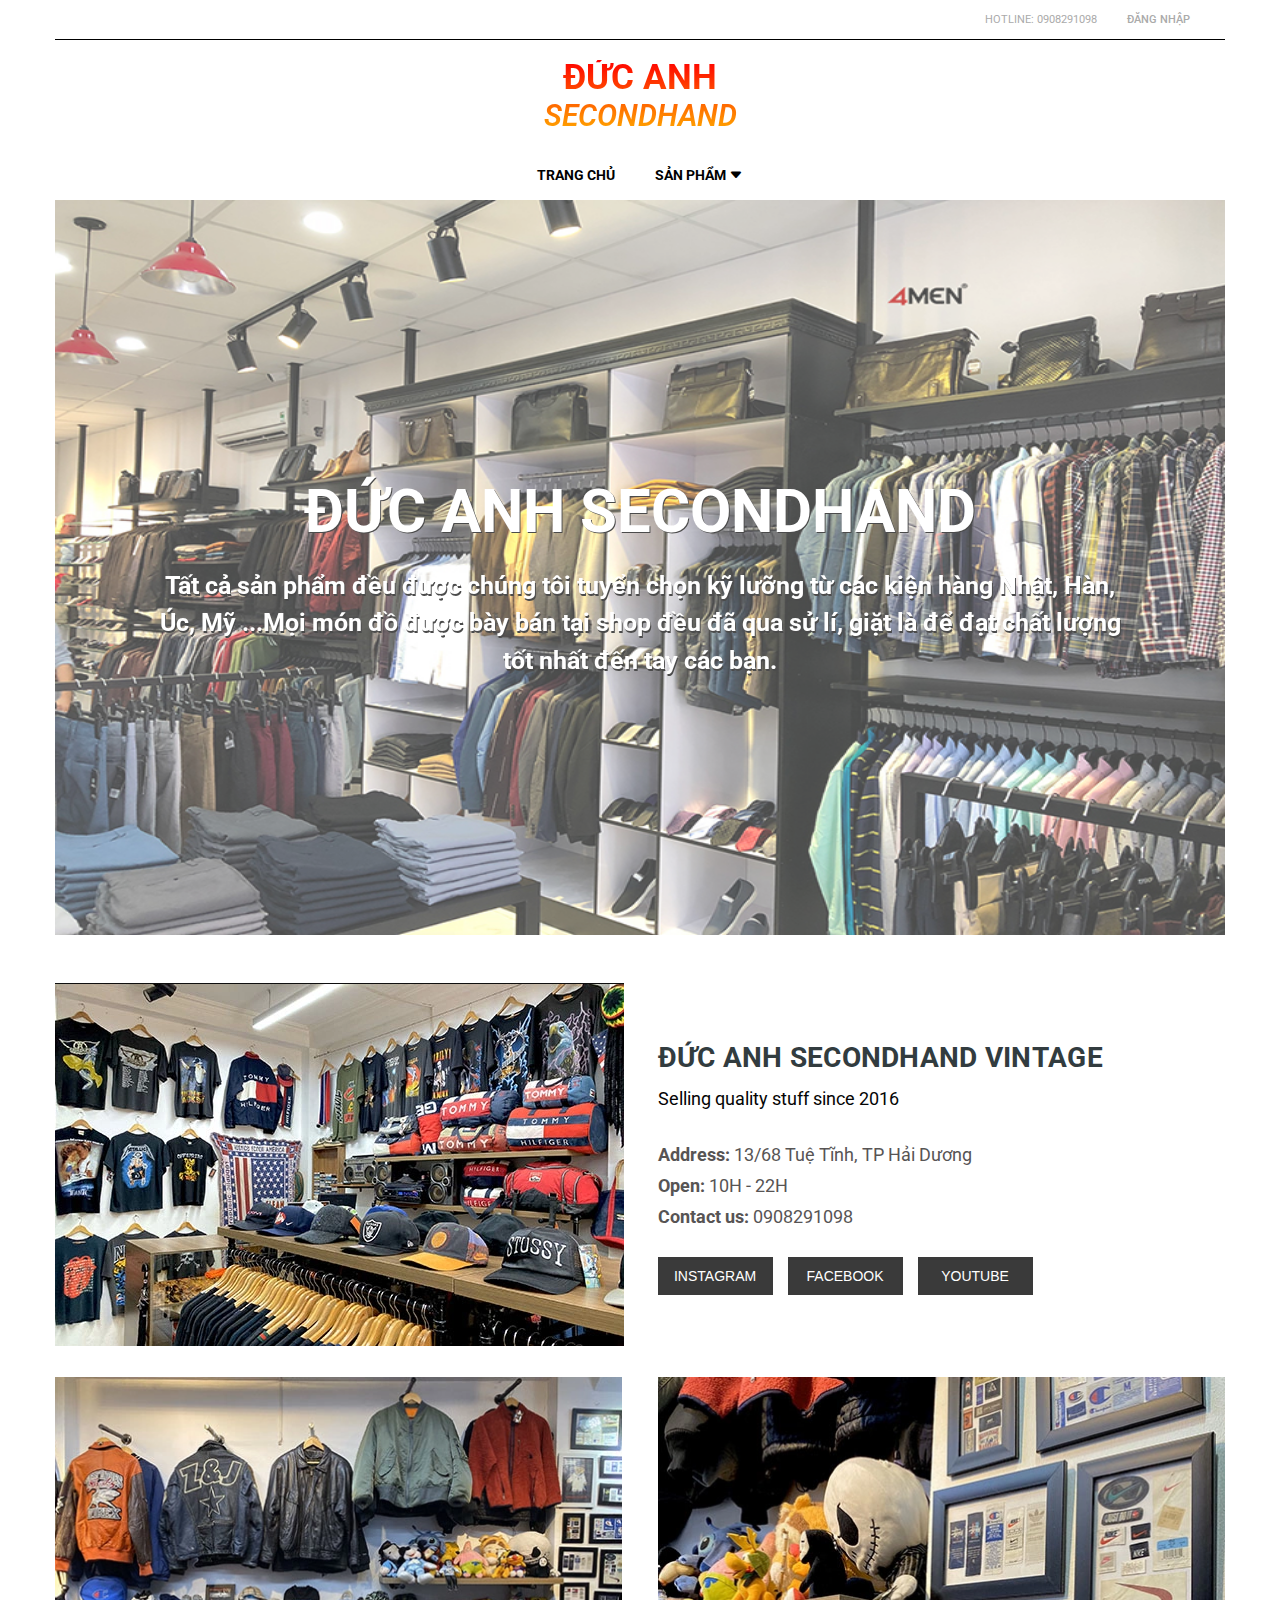
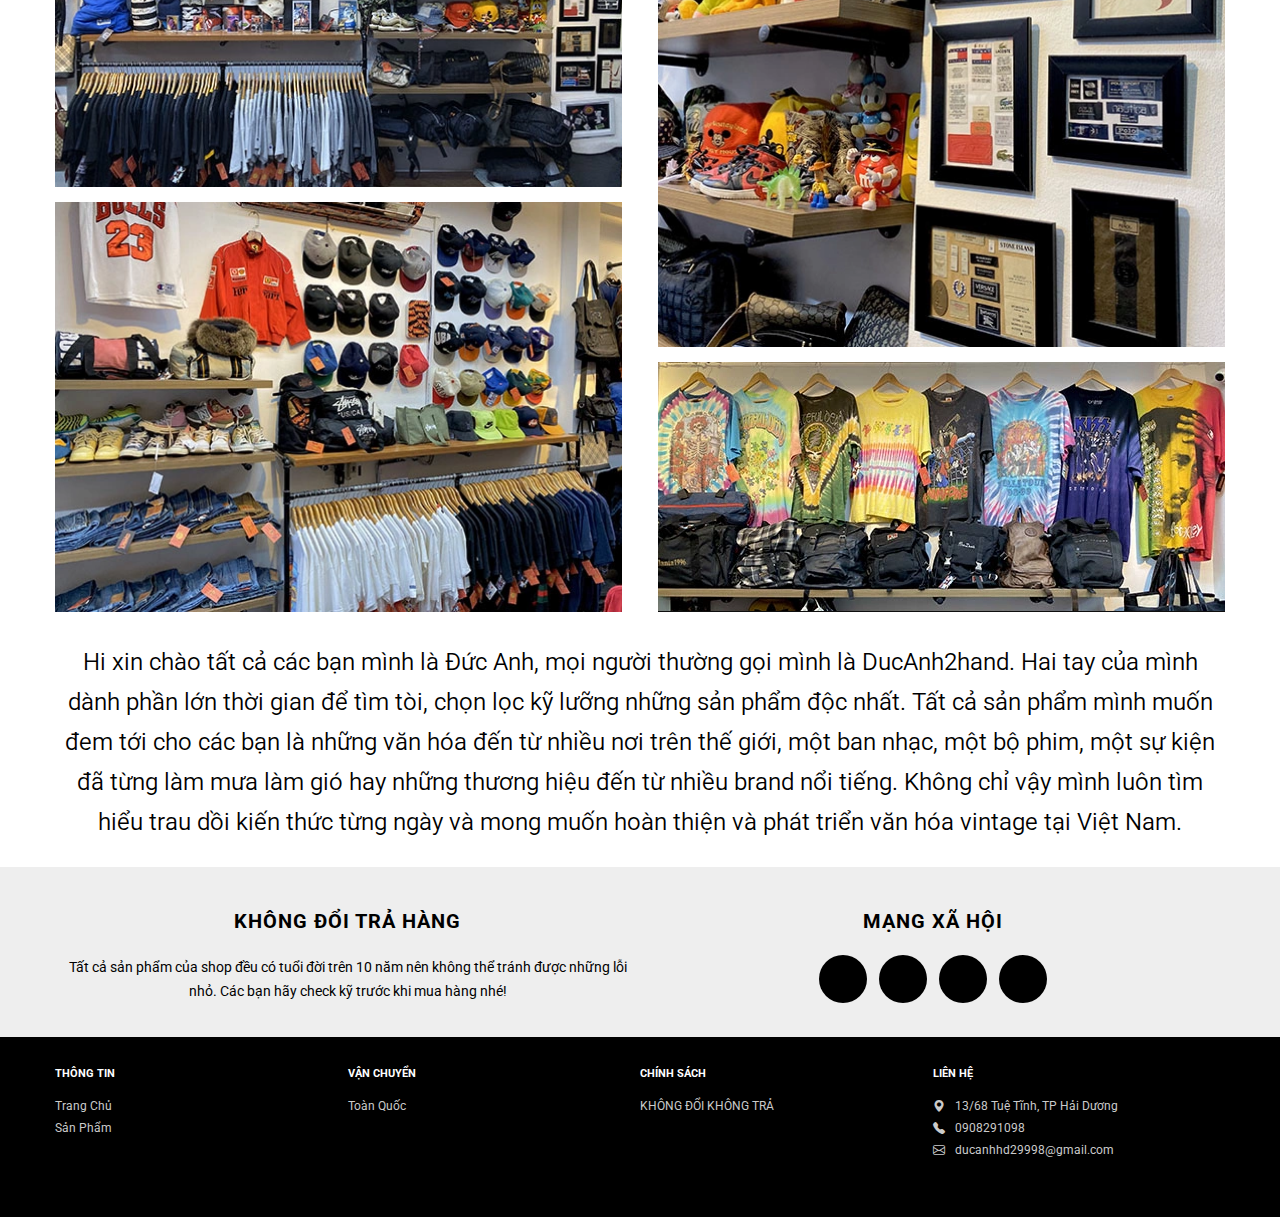
<file: index.html>
<!DOCTYPE html>
<html lang="en">
<head>
    <meta charset="UTF-8">
    <meta http-equiv="X-UA-Compatible" content="IE=edge">
    <meta name="viewport" content="width=device-width, initial-scale=1.0">
    <link rel="preconnect" href="https://fonts.googleapis.com">
    <link rel="preconnect" href="https://fonts.gstatic.com" crossorigin>
    <link href="https://fonts.googleapis.com/css2?family=Roboto:wght@300;400;500;700&display=swap" rel="stylesheet">
    <link rel="stylesheet" href="https://cdn.jsdelivr.net/npm/bootstrap-icons@1.7.0/font/bootstrap-icons.css">
    <link rel="stylesheet" href="https://cdnjs.cloudflare.com/ajax/libs/font-awesome/6.0.0-beta2/css/all.min.css" integrity="sha512-YWzhKL2whUzgiheMoBFwW8CKV4qpHQAEuvilg9FAn5VJUDwKZZxkJNuGM4XkWuk94WCrrwslk8yWNGmY1EduTA==" crossorigin="anonymous" referrerpolicy="no-referrer" />
    <title>Secondhand</title>
    <link rel="stylesheet" href="./css/style.css">

</head>
<body>
    <div class="header">
        <div class="header__top">
            <a href="tel:0908291099">
                HOTLINE: 0908291098
            </a>
            <a href="#">ĐĂNG NHẬP</a>
        </div>
        <div class="header__main">
                <p>ĐỨC ANH</p>
                <span>SECONDHAND</span>
        </div>
        <ul class="header__menu">
            <li><a href="index.html">TRANG CHỦ</a></li>
            <li><a href="products.html">SẢN PHẨM <i class="bi bi-caret-down-fill"></i></a>
                <div class="dropdown">
                    <a href="">SALE</a>
                    <a href="">Jacket <i class="bi bi-caret-right-fill"></i></a>
                    <a href="">T-shirt <i class="bi bi-caret-right-fill"></i></a>
                    <a href="">Shirt <i class="bi bi-caret-right-fill"></i></a>
                    <a href="">Sweater</a>
                    <a href="">Pant <i class="bi bi-caret-right-fill"></i></a>
                    <a href="">Bag <i class="bi bi-caret-right-fill"></i></a>
                    <a href="">Hat <i class="bi bi-caret-right-fill"></i></a>
                    <a href="">Rate Items</a>
                </div>
            </li>
        </ul>
    </div>
    <div class="banner">
        <h1>ĐỨC ANH SECONDHAND</h1>
        <p>Tất cả sản phẩm đều được chúng tôi tuyển chọn kỹ lưỡng từ các kiện hàng Nhật, Hàn, Úc, Mỹ ...Mọi món đồ được bày bán tại shop đều đã qua sử lí, giặt là để đạt chất lượng tốt nhất đến tay các bạn.</p>
    </div>
    <div class="address">
        <div class="adsress__images">
            <img src="./images/img1.PNG" alt="">
        </div>
        <div class="address__content">
            <h3>ĐỨC ANH SECONDHAND VINTAGE</h3>
            <p>Selling quality stuff since 2016</p>
            <div class="address__infor">
                
                <span><b>Address:</b> 13/68 Tuệ Tĩnh, TP Hải Dương
                </span>
                <span><b>Open:</b> 10H - 22H</span>
                <span><b>Contact us:</b> 0908291098</span>
                <div class="address__infor--btn">
                    <button>INSTAGRAM</button>
                    <button><a href="https://m.facebook.com/xiauep1">FACEBOOK</a> </button>
                    <button>YOUTUBE</button>
                </div>
            </div>
        </div>
    </div>
    <div class="images">
        <div class="img--left">
            <img src="./images/img2.PNG" alt="">
            <img src="./images/img3.PNG" alt="">
        </div>
        <div class="img--right">
            <img src="./images/img4.PNG" alt="">
            <img src="./images/img5.PNG" alt="">
        </div>
    </div>
    <div class="desc">
        <p>Hi xin chào tất cả các bạn mình là Đức Anh, mọi người thường gọi mình là DucAnh2hand. Hai tay của mình dành phần lớn thời gian để tìm tòi, chọn lọc kỹ lưỡng những sản phẩm độc nhất. Tất cả sản phẩm mình muốn đem tới cho các bạn là những văn hóa đến từ nhiều nơi trên thế giới, một ban nhạc, một bộ phim, một sự kiện đã từng làm mưa làm gió hay những thương hiệu đến từ nhiều brand nổi tiếng. Không chỉ vậy mình luôn tìm hiểu trau dồi kiến thức từng ngày và mong muốn hoàn thiện và phát triển văn hóa vintage tại Việt Nam.</p>
    </div>
    <div class="social">
        <div class="social__content">
            <div class="social__left">
                <h3>KHÔNG ĐỔI TRẢ HÀNG</h3>
                <p>Tất cả sản phẩm của shop đều có tuổi đời trên 10 năm nên không thể tránh được những lỗi nhỏ. Các bạn hãy check kỹ trước khi mua hàng nhé!</p>
            </div>
            <div class="social__right">
                <h3>MẠNG XÃ HỘI</h3>
                <div class="social__icon">
                    <div class="icon">
                        <i class="fab fa-facebook-f"><a href="https://m.facebook.com/xiauep1"></a></i>
                    </div>
                    <div class="icon">
                        <i class="fab fa-tiktok"></i>
                    </div>
                    <div class="icon">
                        <i class="fab fa-instagram"></i>
                    </div>
                    <div class="icon">
                        <i class="fab fa-youtube"></i>
                    </div>
                </div>
            </div>
        </div>
       
    </div>
    <div class="footer">
        <div class="footer__main">
            <div class="footer__content">
                <h3>THÔNG TIN</h3>
                <span>Trang Chủ</span>
                <span>Sản Phẩm</span>
            </div>
            <div class="footer__content">
                <h3>VẬN CHUYỂN</h3>
                <span>Toàn Quốc</span>
            </div>
            <div class="footer__content">
                <h3>CHÍNH SÁCH</h3>
                <span>KHÔNG ĐỔI KHÔNG TRẢ</span>
            </div>
            <div class="footer__content">
                <h3>LIÊN HỆ</h3>
                <span><i class="bi bi-geo-alt-fill"></i> 13/68 Tuệ Tĩnh, TP Hải Dương</span>
                <span><i class="bi bi-telephone-fill"></i> 0908291098</span>
                <span><i class="bi bi-envelope"></i> ducanhhd29998@gmail.com</span>
            </div>
        </div>
    </div>
</body>
</html>
</file>
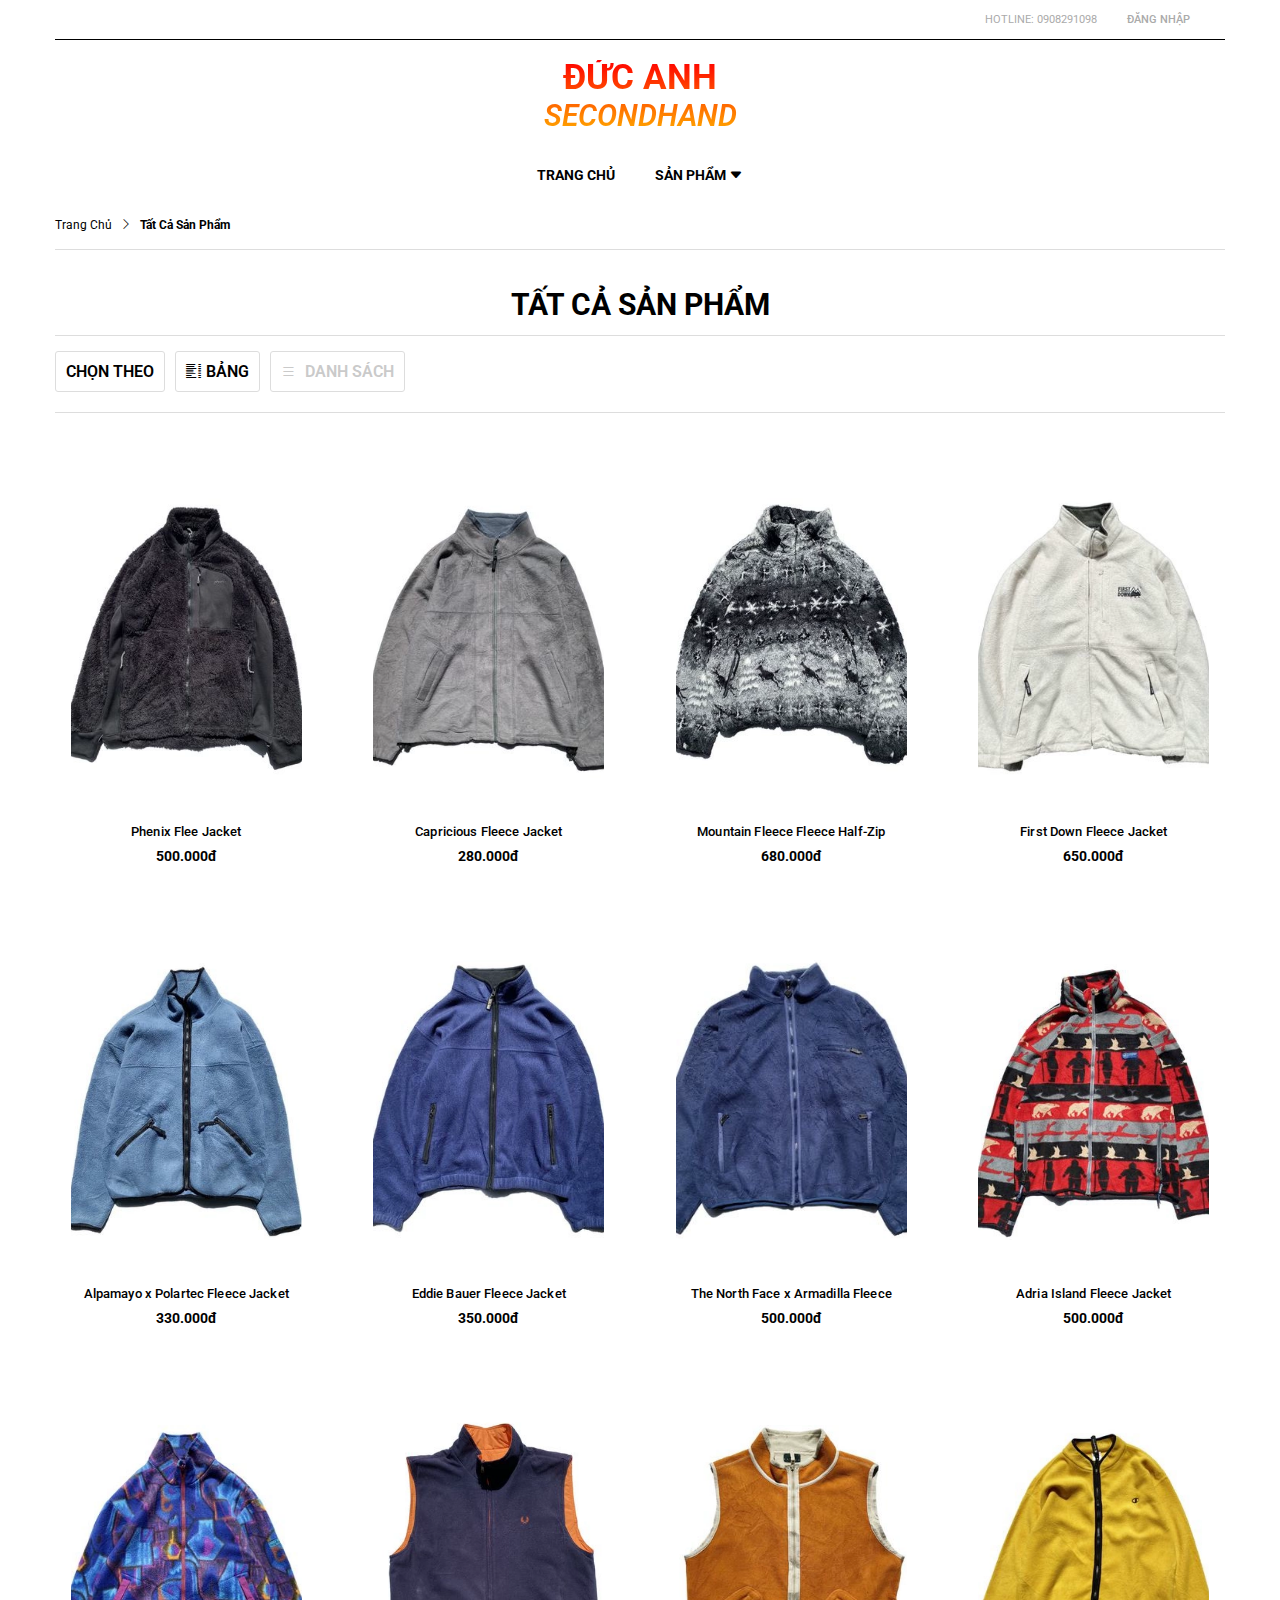
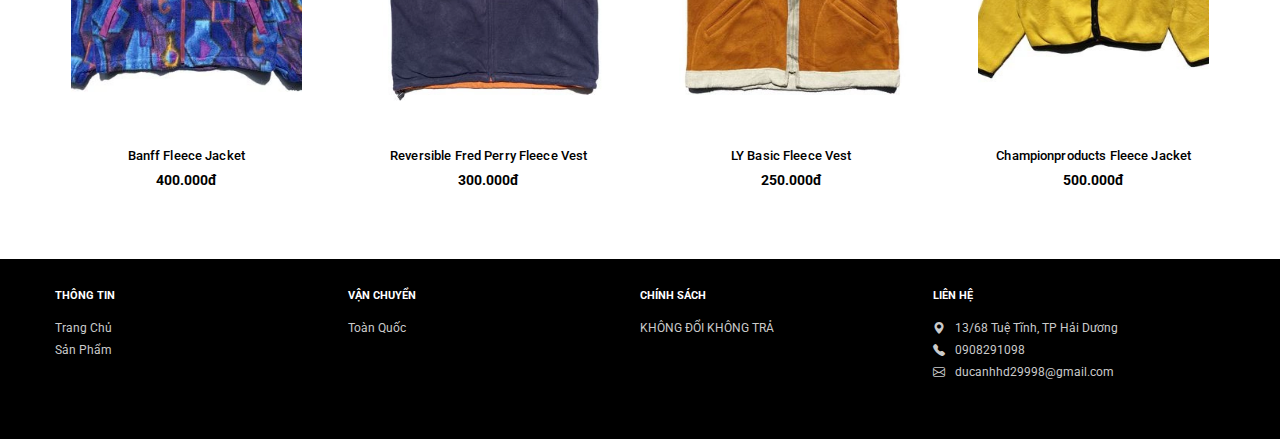
<file: products.html>
<!DOCTYPE html>
<html lang="en">
<head>
    <meta charset="UTF-8">
    <meta http-equiv="X-UA-Compatible" content="IE=edge">
    <meta name="viewport" content="width=device-width, initial-scale=1.0">
    <link rel="preconnect" href="https://fonts.googleapis.com">
    <link rel="preconnect" href="https://fonts.gstatic.com" crossorigin>
    <link href="https://fonts.googleapis.com/css2?family=Roboto:wght@300;400;500;700&display=swap" rel="stylesheet">
    <link rel="stylesheet" href="https://cdn.jsdelivr.net/npm/bootstrap-icons@1.7.0/font/bootstrap-icons.css">
    <link rel="stylesheet" href="https://cdnjs.cloudflare.com/ajax/libs/font-awesome/6.0.0-beta2/css/all.min.css" integrity="sha512-YWzhKL2whUzgiheMoBFwW8CKV4qpHQAEuvilg9FAn5VJUDwKZZxkJNuGM4XkWuk94WCrrwslk8yWNGmY1EduTA==" crossorigin="anonymous" referrerpolicy="no-referrer" />
    <title>Products</title>
    <link rel="stylesheet" href="./css/style.css">

</head>
<body>
    <div class="header">
        <div class="header__top">
            <a href="tel:0908291099">
                HOTLINE: 0908291098
            </a>
            <a href="#">ĐĂNG NHẬP</a>
        </div>
        <div class="header__main">
                <p>ĐỨC ANH</p>
                <span>SECONDHAND</span>
        </div>
        <ul class="header__menu">
            <li><a href="index.html">TRANG CHỦ</a></li>
            <li><a href="products.html">SẢN PHẨM <i class="bi bi-caret-down-fill"></i></a>
                <div class="dropdown">
                    <a href="">SALE</a>
                    <a href="">Jacket <i class="bi bi-caret-right-fill"></i></a>
                    <a href="">T-shirt <i class="bi bi-caret-right-fill"></i></a>
                    <a href="">Shirt <i class="bi bi-caret-right-fill"></i></a>
                    <a href="">Sweater</a>
                    <a href="">Pant <i class="bi bi-caret-right-fill"></i></a>
                    <a href="">Bag <i class="bi bi-caret-right-fill"></i></a>
                    <a href="">Hat <i class="bi bi-caret-right-fill"></i></a>
                    <a href="">Rate Items</a>
                </div>
            </li>
        </ul>
    </div>
    <div class="products">
        <div class="products__top">
            <p>Trang Chủ <span><i class="bi bi-chevron-right"></i></span> <b>Tất Cả Sản Phẩm</b></p>
        </div>
        <h2>TẤT CẢ SẢN PHẨM</h2>
        <div class="products__select">
            <span>CHỌN THEO</span>
            <span> <i class="bi bi-list-columns"></i>BẢNG</span>
            <span><i class="bi bi-list"></i> DANH SÁCH</span>
        </div>
        <div class="products__detail">
            <div class="detail">
                <div class="detail__img">
                    <img src="./images/pro1.PNG" alt="">
                    <i class="bi bi-chevron-left left"></i>
                    <i class="bi bi-chevron-right right"></i>
                    <div class="detail__cart">
                        <i class="bi bi-plus cart"></i>
                        GIỎ HÀNG
                    </div>
                </div>
                <div class="price">
                    <p>Phenix Flee Jacket</p>
                    <b>500.000đ</b>
                </div>
            </div>
            <div class="detail">
                <div class="detail__img">
                    <img src="./images/pro2.PNG" alt="">
                    <i class="bi bi-chevron-left left"></i>
                    <i class="bi bi-chevron-right right"></i>
                    <div class="detail__cart">
                        <i class="bi bi-plus cart"></i>
                        GIỎ HÀNG
                    </div>
                </div>
                <div class="price">
                    <p>Capricious Fleece Jacket</p>
                    <b>280.000đ</b>
                </div>
            </div>
            <div class="detail">
                <div class="detail__img">
                    <img src="./images/pro3.PNG" alt="">
                    <i class="bi bi-chevron-left left"></i>
                    <i class="bi bi-chevron-right right"></i>
                    <div class="detail__cart">
                        <i class="bi bi-plus cart"></i>
                        GIỎ HÀNG
                    </div>
                </div>
                <div class="price">
                    <p>Mountain Fleece Fleece Half-Zip</p>
                    <b>680.000đ</b>
                </div>
            </div>
            <div class="detail">
                <div class="detail__img">
                    <img src="./images/pro4.PNG" alt="">
                    <i class="bi bi-chevron-left left"></i>
                    <i class="bi bi-chevron-right right"></i>
                    <div class="detail__cart">
                        <i class="bi bi-plus cart"></i>
                        GIỎ HÀNG
                    </div>
                </div>
                <div class="price">
                    <p>First Down Fleece Jacket</p>
                    <b>650.000đ</b>
                </div>
            </div>
            <div class="detail">
                <div class="detail__img">
                    <img src="./images/pro5.PNG" alt="">
                    <i class="bi bi-chevron-left left"></i>
                    <i class="bi bi-chevron-right right"></i>
                    <div class="detail__cart">
                        <i class="bi bi-plus cart"></i>
                        GIỎ HÀNG
                    </div>
                </div>
                <div class="price">
                    <p>Alpamayo x Polartec Fleece Jacket</p>
                    <b>330.000đ</b>
                </div>
            </div>
            <div class="detail">
                <div class="detail__img">
                    <img src="./images/pro6.PNG" alt="">
                    <i class="bi bi-chevron-left left"></i>
                    <i class="bi bi-chevron-right right"></i>
                    <div class="detail__cart">
                        <i class="bi bi-plus cart"></i>
                        GIỎ HÀNG
                    </div>
                </div>
                <div class="price">
                    <p>Eddie Bauer Fleece Jacket</p>
                    <b>350.000đ</b>
                </div>
            </div>
            <div class="detail">
                <div class="detail__img">
                    <img src="./images/pro7.PNG" alt="">
                    <i class="bi bi-chevron-left left"></i>
                    <i class="bi bi-chevron-right right"></i>
                    <div class="detail__cart">
                        <i class="bi bi-plus cart"></i>
                        GIỎ HÀNG
                    </div>
                </div>
                <div class="price">
                    <p>The North Face x Armadilla Fleece</p>
                    <b>500.000đ</b>
                </div>
            </div>
            <div class="detail">
                <div class="detail__img">
                    <img src="./images/pro8.PNG" alt="">
                    <i class="bi bi-chevron-left left"></i>
                    <i class="bi bi-chevron-right right"></i>
                    <div class="detail__cart">
                        <i class="bi bi-plus cart"></i>
                        GIỎ HÀNG
                    </div>
                </div>
                <div class="price">
                    <p>Adria Island Fleece Jacket</p>
                    <b>500.000đ</b>
                </div>
            </div>
            <div class="detail">
                <div class="detail__img">
                    <img src="./images/pro9.PNG" alt="">
                    <i class="bi bi-chevron-left left"></i>
                    <i class="bi bi-chevron-right right"></i>
                    <div class="detail__cart">
                        <i class="bi bi-plus cart"></i>
                        GIỎ HÀNG
                    </div>
                </div>
                <div class="price">
                    <p>Banff Fleece Jacket</p>
                    <b>400.000đ</b>
                </div>
            </div>
            <div class="detail">
                <div class="detail__img">
                    <img src="./images/pro10.PNG" alt="">
                    <i class="bi bi-chevron-left left"></i>
                    <i class="bi bi-chevron-right right"></i>
                    <div class="detail__cart">
                        <i class="bi bi-plus cart"></i>
                        GIỎ HÀNG
                    </div>
                </div>
                <div class="price">
                    <p>Reversible Fred Perry Fleece Vest</p>
                    <b>300.000đ</b>
                </div>
            </div>
            <div class="detail">
                <div class="detail__img">
                    <img src="./images/pro11.PNG" alt="">
                    <i class="bi bi-chevron-left left"></i>
                    <i class="bi bi-chevron-right right"></i>
                    <div class="detail__cart">
                        <i class="bi bi-plus cart"></i>
                        GIỎ HÀNG
                    </div>
                </div>
                <div class="price">
                    <p>LY Basic Fleece Vest</p>
                    <b>250.000đ</b>
                </div>
            </div>
            <div class="detail">
                <div class="detail__img">
                    <img src="./images/pro12.PNG" alt="">
                    <i class="bi bi-chevron-left left"></i>
                    <i class="bi bi-chevron-right right"></i>
                    <div class="detail__cart">
                        <i class="bi bi-plus cart"></i>
                        GIỎ HÀNG
                    </div>
                </div>
                <div class="price">
                    <p>Championproducts Fleece Jacket</p>
                    <b>500.000đ</b>
                </div>
            </div>
        </div>
    </div>
    <div class="footer">
        <div class="footer__main">
            <div class="footer__content">
                <h3>THÔNG TIN</h3>
                <span>Trang Chủ</span>
                <span>Sản Phẩm</span>
            </div>
            <div class="footer__content">
                <h3>VẬN CHUYỂN</h3>
                <span>Toàn Quốc</span>
            </div>
            <div class="footer__content">
                <h3>CHÍNH SÁCH</h3>
                <span>KHÔNG ĐỔI KHÔNG TRẢ</span>
            </div>
            <div class="footer__content">
                <h3>LIÊN HỆ</h3>
                <span><i class="bi bi-geo-alt-fill"></i> 13/68 Tuệ Tĩnh, TP Hải Dương</span>
                <span><i class="bi bi-telephone-fill"></i> 0908291098</span>
                <span><i class="bi bi-envelope"></i> ducanhhd29998@gmail.com</span>
            </div>
        </div>
    </div>
</body>
</html>
</file>
<file: css/style.css>
* {
  margin: 0px;
  padding: 0px;
  box-sizing: border-box;
  scroll-behavior: smooth;
}

body {
  width: 100%;
  background-color: #fff;
  font-family: "Roboto", sans-serif;
}

.header {
  width: 100%;
}
.header__top {
  max-width: 1170px;
  margin: auto;
  width: 100%;
  height: 40px;
  padding: 0px 20px;
  border-bottom: 1px solid black;
  display: flex;
  justify-content: flex-end;
  align-items: center;
}
.header__top a {
  text-decoration: none;
  font-size: 11px;
  color: #aaaaaa;
  margin: 0px 15px;
}
.header__top a:last-child {
  font-weight: 500;
}
.header__main {
  max-width: 1170px;
  margin: auto;
  margin-top: 20px;
  margin-bottom: 20px;
  width: 100%;
  height: 70px;
  display: flex;
  justify-content: center;
  align-items: center;
  flex-direction: column;
  background: -webkit-linear-gradient(red, orange);
  -webkit-background-clip: text;
  -webkit-text-fill-color: transparent;
}
.header__main p {
  font-size: 35px;
  font-weight: 700;
}
.header__main span {
  font-size: 30px;
  font-style: italic;
  font-weight: 600;
}
.header__menu {
  max-width: 1170px;
  margin: auto;
  width: 100%;
  height: 50px;
  list-style: none;
  display: flex;
  justify-content: center;
  align-items: center;
}
.header__menu li {
  height: 100%;
  padding: 0px 20px;
  transition: 0.3s linear;
  position: relative;
}
.header__menu li > a {
  line-height: 50px;
  width: 100%;
  height: 100%;
  font-size: 14px;
  color: black;
  text-decoration: none;
  font-weight: 700;
}
.header__menu li:hover {
  background: black;
}
.header__menu li:hover a {
  color: white;
}
.header__menu li:hover > .dropdown {
  display: flex;
}

.dropdown {
  z-index: 10;
  position: absolute;
  left: 0px;
  width: 100%;
  display: flex;
  justify-content: flex-start;
  align-items: flex-start;
  flex-direction: column;
  display: none;
}
.dropdown a {
  width: 180px;
  height: 50px;
  padding: 0px 10px;
  text-decoration: none;
  background: black;
  color: white;
  border-bottom: 1px solid white;
  display: flex;
  justify-content: space-between;
  align-items: center;
}

.banner {
  max-width: 1170px;
  width: 100%;
  margin: auto;
  height: 735px;
  background: url(../images/banner.jpg);
  background-repeat: no-repeat;
  background-size: 100% 100%;
  opacity: 0.7;
  display: flex;
  justify-content: center;
  align-items: center;
  flex-direction: column;
  padding: 0px 100px;
}
.banner h1 {
  padding: 20px 0px;
  font-weight: 700;
  font-size: 60px;
  color: white;
  text-shadow: 1px 1px black;
}
.banner p {
  font-weight: 700;
  font-size: 25px;
  line-height: 1.5;
  color: white;
  text-align: center;
  text-shadow: 1px 2px black;
}

.address {
  max-width: 1170px;
  margin: auto;
  margin-top: 50px;
  height: 362px;
  display: flex;
  justify-content: space-between;
  align-items: center;
}
.address__images {
  width: 48.5%;
  height: 100%;
}
.address__images img {
  width: 100%;
  height: 100%;
  object-fit: cover;
}
.address__content {
  width: 48.5%;
  height: 100%;
  display: flex;
  justify-content: center;
  align-items: flex-start;
  flex-direction: column;
}
.address__content h3 {
  font-size: 28px;
  font-weight: 700;
  letter-spacing: 0.28px;
  line-height: 40px;
  color: #323c3f;
}
.address__content p {
  font-size: 18px;
  color: #040404;
  margin-bottom: 30px;
  margin-top: 10px;
}
.address__infor {
  display: flex;
  justify-content: flex-start;
  align-items: flex-start;
  flex-direction: column;
}
.address__infor span {
  font-size: 18px;
  color: #575454;
  margin: 5px 0px;
}
.address__infor span b {
  color: #575454;
}
.address__infor--btn {
  display: flex;
  justify-content: flex-start;
  align-items: center;
  margin-top: 25px;
}
.address__infor--btn button {
  width: 115px;
  height: 38px;
  display: flex;
  justify-content: center;
  align-items: center;
  font-size: 14px;
  font-weight: 500;
  color: white;
  margin-right: 15px;
  border: none;
  outline: none;
  background: #3a3a3a;
}
.address__infor--btn button a {
  text-decoration: none;
  color: white;
}

.images {
  max-width: 1170px;
  margin: auto;
  margin-top: 30px;
  display: flex;
  justify-content: space-between;
  align-items: center;
}

.img--left, .img--right {
  width: 48.5%;
  height: 835px;
  display: flex;
  justify-content: space-between;
  align-items: center;
  flex-direction: column;
}
.img--left img, .img--right img {
  height: 410px;
  width: 100%;
  object-fit: cover;
}

.img--right img:first-child {
  width: 100%;
  height: 570px;
  object-fit: cover;
}
.img--right img:last-child {
  width: 100%;
  height: 250px;
  object-fit: cover;
}

.desc {
  max-width: 1170px;
  margin: auto;
  margin-top: 30px;
  height: 200px;
}
.desc p {
  font-size: 24px;
  color: black;
  font-weight: 350;
  text-align: center;
  line-height: 40px;
}

.social {
  margin-top: 25px;
  width: 100%;
  height: 170px;
  background: #eee;
}
.social__content {
  max-width: 1170px;
  margin: auto;
  display: flex;
  justify-content: space-between;
  align-items: center;
}
.social__left, .social__right {
  width: 50%;
  height: 100%;
  display: flex;
  justify-content: center;
  align-items: center;
  flex-direction: column;
  padding-top: 40px;
}
.social__left h3, .social__right h3 {
  font-size: 20px;
  font-weight: 700;
  line-height: 28px;
  letter-spacing: 1px;
  margin-bottom: 20px;
}
.social__left p, .social__right p {
  font-size: 14px;
  line-height: 24px;
  text-align: center;
}
.social__left .social__icon, .social__right .social__icon {
  display: flex;
  justify-content: center;
  align-items: center;
}
.social__left .social__icon .icon, .social__right .social__icon .icon {
  width: 48px;
  height: 48px;
  border-radius: 50%;
  background: black;
  color: white;
  display: flex;
  justify-content: center;
  align-items: center;
  margin: 0px 6px;
}

.footer {
  width: 100%;
  height: 180px;
  background: black;
}
.footer__main {
  max-width: 1170px;
  margin: auto;
  display: grid;
  grid-template-columns: 1fr 1fr 1fr 1fr;
  padding-top: 30px;
}
.footer__content {
  display: flex;
  justify-content: flex-start;
  align-items: flex-start;
  flex-direction: column;
  color: white;
}
.footer__content h3 {
  font-size: 11px;
  font-weight: 700;
  margin-bottom: 15px;
}
.footer__content span {
  font-size: 12px;
  line-height: 22px;
  color: #cbcbcb;
}
.footer__content span i {
  margin-right: 7px;
}

.products {
  max-width: 1170px;
  margin: auto;
  margin-bottom: 50px;
}
.products__top {
  width: 100%;
  height: 50px;
  border-bottom: 1px solid #ddd;
  display: flex;
  justify-content: flex-start;
  align-items: center;
}
.products__top p {
  font-size: 12px;
}
.products__top p i {
  margin: 0px 5px;
}
.products h2 {
  margin-top: 40px;
  font-size: 30px;
  font-weight: 700;
  line-height: 30px;
  padding-bottom: 15px;
  color: black;
  text-align: center;
  border-bottom: 1px solid #ddd;
}
.products__select {
  margin-top: 15px;
  width: 100%;
  padding-bottom: 20px;
  border-bottom: 1px solid #ddd;
  display: flex;
  justify-content: flex-start;
  align-items: center;
}
.products__select span {
  padding: 10px;
  border: 1px solid #ddd;
  border-radius: 3px;
  margin-right: 10px;
  font-weight: 600;
}
.products__select span i {
  font-size: 15px;
  margin-right: 5px;
}
.products__select span:last-child {
  color: #cacaca;
}
.products__detail {
  margin-top: 50px;
  width: 100%;
  display: grid;
  grid-template-columns: 1fr 1fr 1fr 1fr;
  gap: 40px;
}
.products__detail .detail {
  margin-bottom: 20px;
}
.products__detail .detail__img {
  width: 100%;
  height: 350px;
  display: flex;
  justify-content: center;
  align-items: center;
  position: relative;
  overflow: hidden;
}
.products__detail .detail__img img {
  width: 88%;
  height: 80%;
  object-fit: cover;
}
.products__detail .detail__img > i {
  opacity: 0;
  transition: 0.3s linear;
}
.products__detail .detail__img .left {
  position: absolute;
  left: 0px;
  font-weight: bold;
  font-size: 25px;
}
.products__detail .detail__img .right {
  position: absolute;
  right: 0px;
  font-size: 25px;
}
.products__detail .detail__img:hover > i {
  opacity: 1;
}
.products__detail .detail__img:hover > .detail__cart {
  transform: translateY(0%);
}
.products__detail .detail__cart {
  transform: translateY(100%);
  position: absolute;
  transition: 0.2s linear;
  bottom: 0px;
  left: 0px;
  background: black;
  width: 100%;
  height: 42px;
  color: white;
  font-size: 12px;
  font-weight: 700;
  display: flex;
  justify-content: center;
  align-items: center;
}
.products__detail .detail__cart i {
  font-size: 20px;
  color: white;
}
.products__detail .detail .price {
  margin-top: 10px;
  text-align: center;
}
.products__detail .detail .price p {
  font-size: 13px;
  font-weight: 500;
  letter-spacing: 0.13px;
  line-height: 18px;
  color: black;
  margin-bottom: 5px;
}
.products__detail .detail .price b {
  font-size: 14px;
  font-weight: 700;
  margin-top: 10px;
}

/*# sourceMappingURL=style.css.map */
</file>
